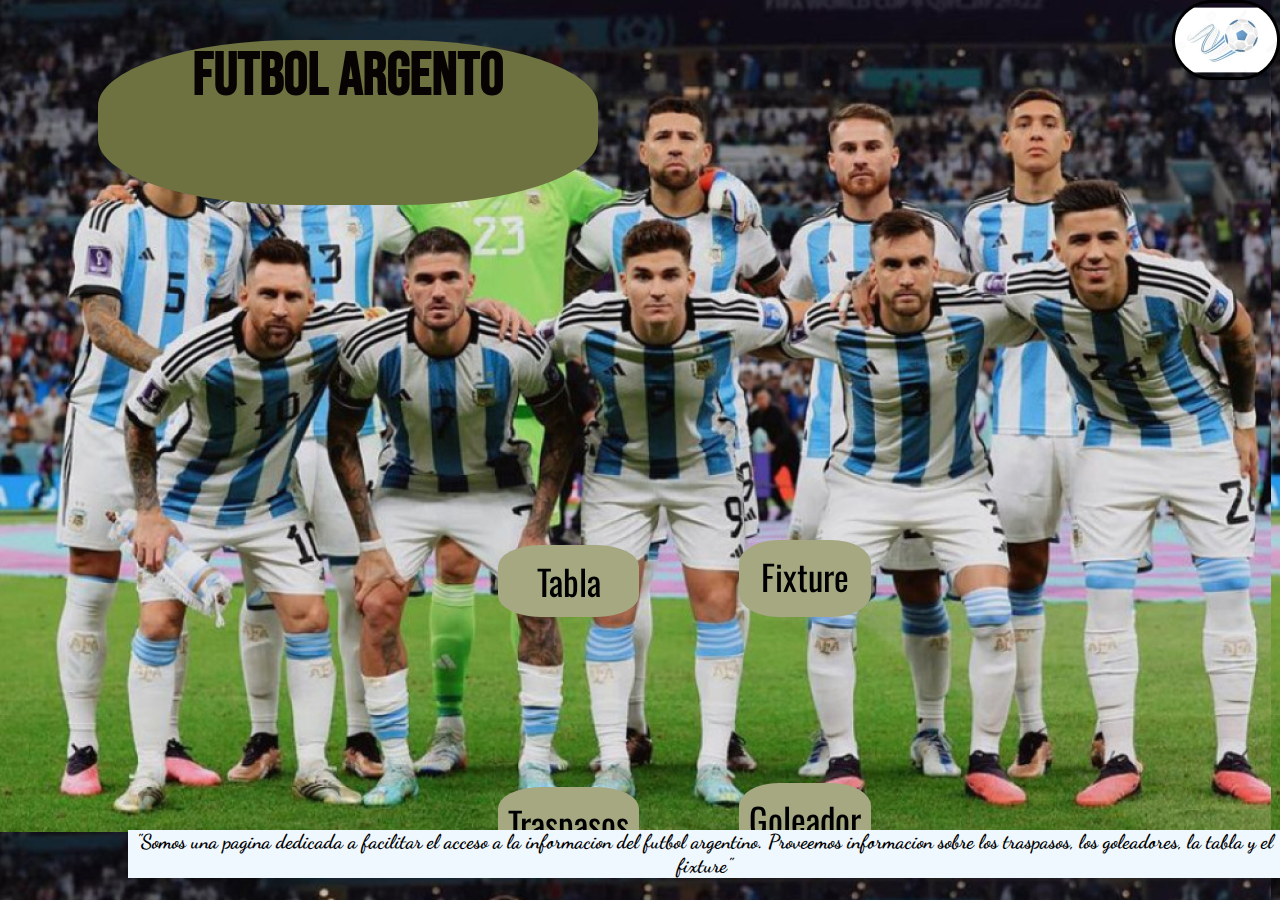
<file: index.html>
<!DOCTYPE html>

<html lang="es">

<head>

     <meta charset="UTF-8">
     <title>Futbol Argento </title>
     <meta name="keywords" content="futbol, argentino, tabla, fixture, traspasos, goleadores">
     <meta name="description" content="Pagina informativa del futbol argentino">
     <link href="estilos.css" type="text/css" rel="stylesheet">
</head>

<body>
     <header>
          <a href="index.html" class="home"><img src="img/image 3.png" alt="Volver"> </a>
          <h1> Futbol Argento</h1>
     </header>

     <nav>
          <a href="tabla.html"> Tabla</a>
          <a href="Fixture.html"> Fixture</a>
          <a href="traspasos.html">Traspasos</a>
          <a href="Goleadores.html">Goleador</a>
     </nav>
     <main>
          <section>
               <p>
                    <strong>
                         "Somos una pagina dedicada a facilitar el acceso a la informacion del futbol argentino.
                         Proveemos informacion sobre los traspasos, los goleadores, la tabla y el fixture"
                    </strong>
               </p>
          </section>
     </main>
</body>

</html>
</file>
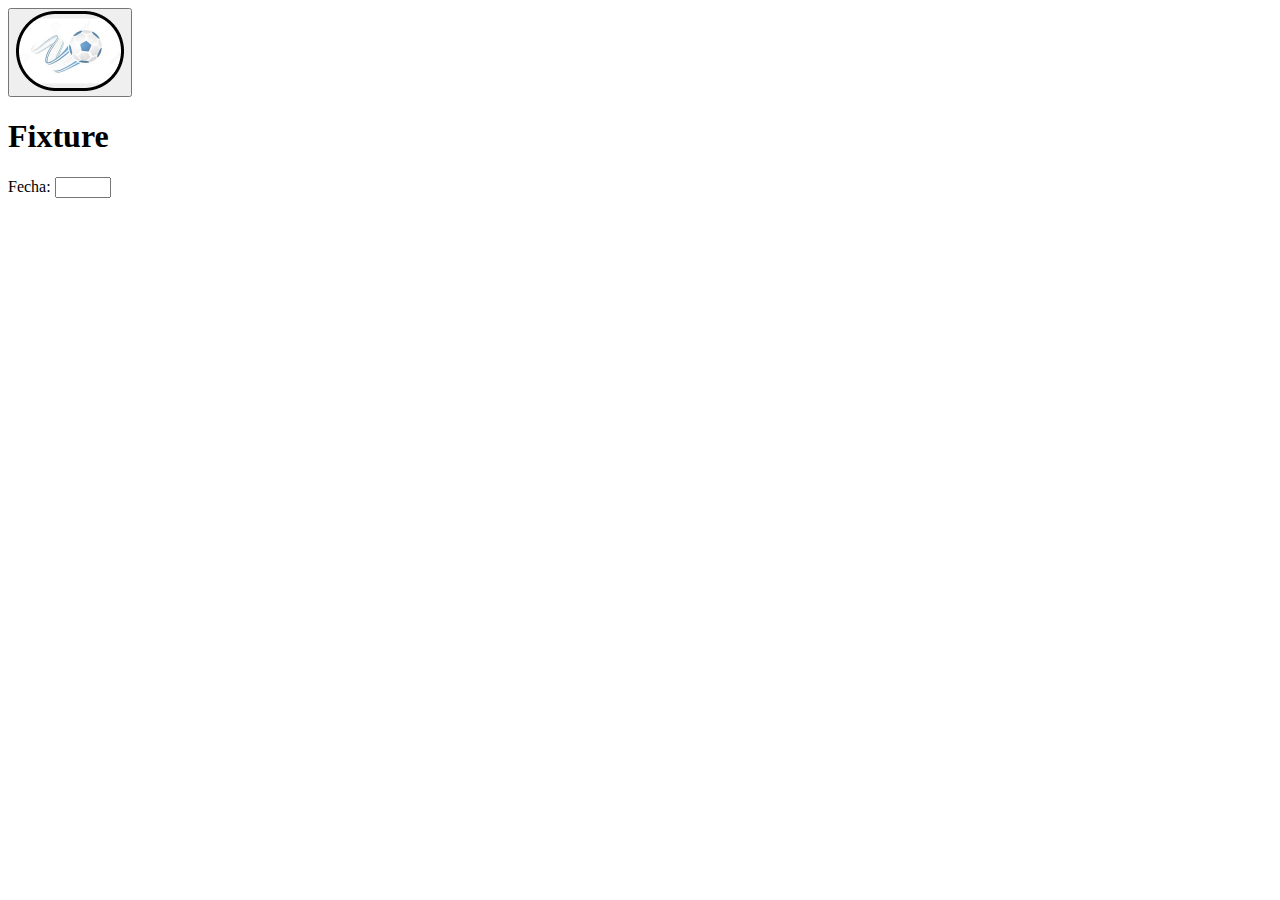
<file: Fixture.html>
<!DOCTYPE html>
<html lang="es">
     <head>
         <meta charset="UTF-8">
         <title>Futbol Argento </title>
         <meta name="keywords" content="futbol, argentino, tabla, fixture, traspasos, goleadores">
         <meta name="description" content="Pagina informativa del futbol argentino">
     </head> 
     <header> 
    <nav>
        <a href="index.html"> <button><img src="img/image 3.png" alt="Volver"></button></a>
    </nav>
        <h1>Fixture</h1>
    </header>
    <body>
        <main>
            <form>
                Fecha: <input type="number" min="1" max="38">
            </form>
        </main>
    </body>
    </html>
</file>
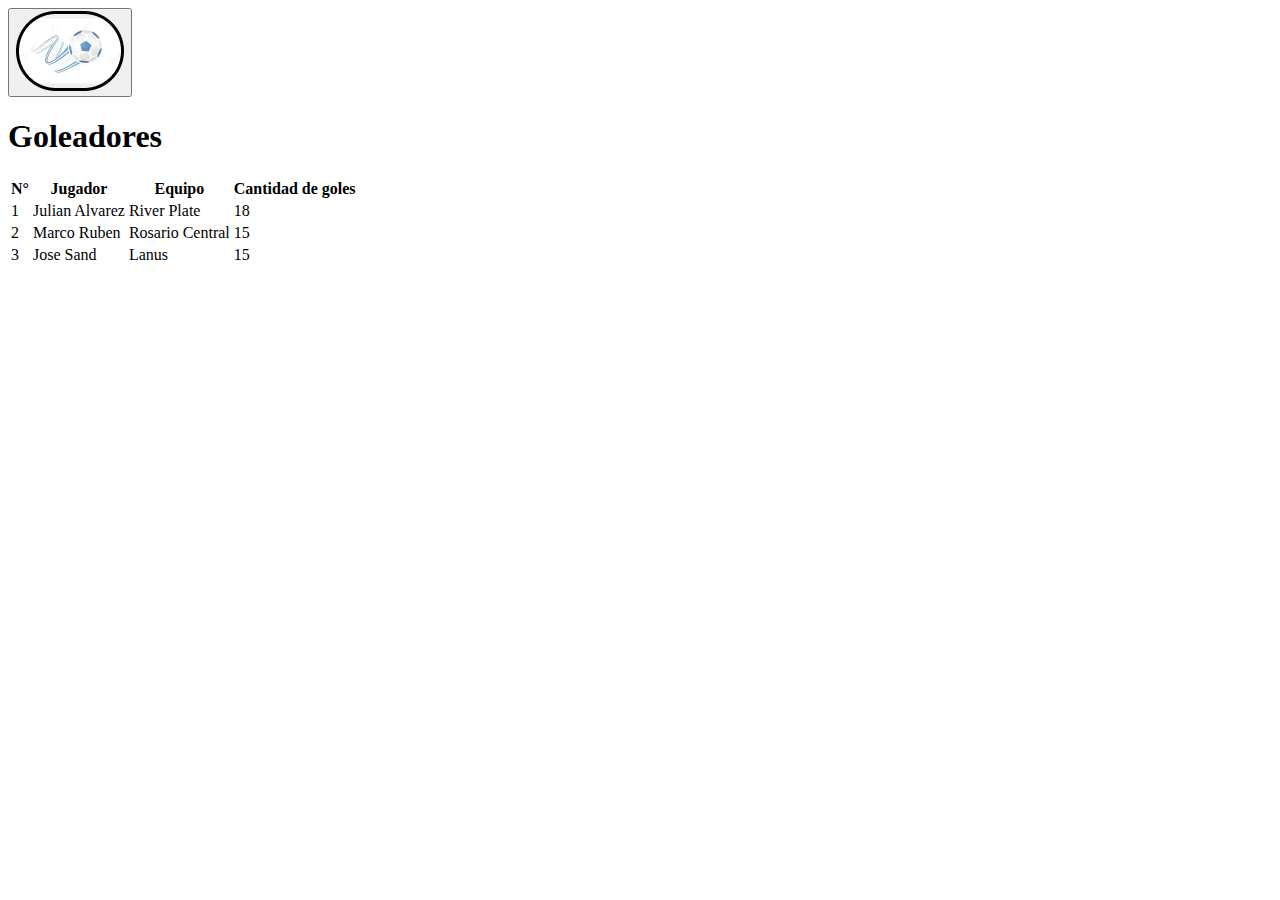
<file: Goleadores.html>
<!DOCTYPE html>
<html lang="es">
     <head>
         <meta charset="UTF-8">
         <title>Futbol Argento </title>
         <meta name="keywords" content="futbol, argentino, tabla, fixture, traspasos, goleadores">
         <meta name="description" content="Pagina informativa del futbol argentino">
     </head>
     <header> 
        <a href="index.html"> <button><img src="img/image 3.png" alt="Volver"></button></a>
        <h1>Goleadores</h1>
    </header>
     <body>
        <div>
            <table>
               <thead>
                <tr>
                    <th>N°</th>
                    <th>Jugador</th>
                    <th>Equipo</th>
                    <th>Cantidad de goles</th>
                </tr>
               </thead>
               <tbody>
                <tr>
                    <td>1</td>
                    <td>Julian Alvarez</td>
                    <td>River Plate</td>
                    <td>18</td>
                </tr>
                <tr>
                    <td>2</td>
                    <td>Marco Ruben</td>
                    <td>Rosario Central</td>
                    <td>15</td>
                </tr>
                <tr>
                    <td>3</td>
                    <td>Jose Sand</td>
                    <td>Lanus</td>
                    <td>15</td>
                </tr>
                
               </tbody>
           </table>
        </div>
     </body>
</file>
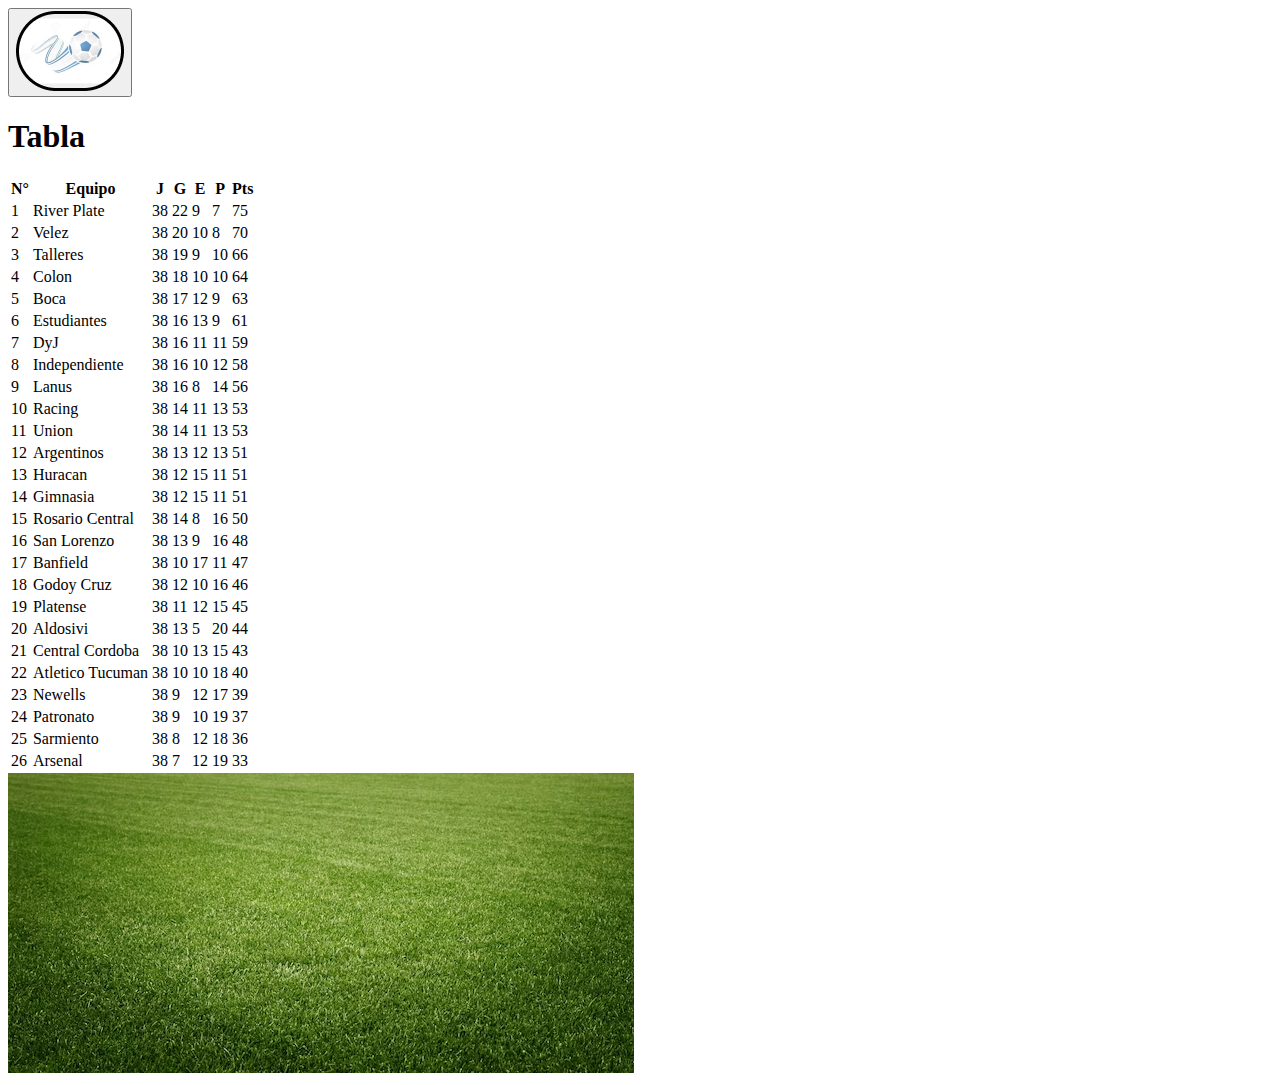
<file: tabla.html>
<!DOCTYPE html>
<html lang="es">
     <head>
         <meta charset="UTF-8">
         <title>Futbol Argento </title>
         <meta name="keywords" content="futbol, argentino, tabla, fixture, traspasos, goleadores">
         <meta name="description" content="Pagina informativa del futbol argentino">
         <style>
         <link href="tabla.css" type="text/css" rel="stylesheet"> 
         </style>
      
     </head>
    <body> 
        <header> 
            <a href="index.html"> <button><img src="img/image 3.png" alt="Volver"></button></a>
            <h1>Tabla</h1>
        </header>
        <main>
            <div>
              <table>
                    <thead>
                    <tr>
                        <th>N°</th>
                        <th>Equipo</th>
                        <th>J</th>
                        <th>G</th>
                        <th>E</th>
                        <th>P</th>
                        <th>Pts</th>
                    </tr>
                    </thead>
                    <tbody>
                    <tr>
                        <td>1</td>
                        <td>River Plate</td>
                        <td>38</td>
                        <td>22</td>
                        <td>9</td>
                        <td>7</td>
                        <td>75</td>
                    </tr>
                    <tr>
                        <td>2</td>
                        <td>Velez</td>
                        <td>38</td>
                        <td>20</td>
                        <td>10</td>
                        <td>8</td>
                        <td>70</td>
                    </tr>
                    <tr>
                        <td>3</td>
                        <td>Talleres</td>
                        <td>38</td>
                        <td>19</td>
                        <td>9</td>
                        <td>10</td>
                        <td>66</td>                        
                    </tr>
                    <tr>
                        <td>4</td>
                        <td>Colon</td>
                        <td>38</td>
                        <td>18</td>
                        <td>10</td>
                        <td>10</td>
                        <td>64</td>
                    </tr>
                    <tr>
                        <td>5</td>
                        <td>Boca</td>
                        <td>38</td>
                        <td>17</td>
                        <td>12</td>
                        <td>9</td>
                        <td>63</td>
                    </tr>
                    <tr>
                        <td>6</td>
                        <td>Estudiantes</td>
                        <td>38</td>
                        <td>16</td>
                        <td>13</td>
                        <td>9</td>                       
                        <td>61</td>
                    </tr>
                    <tr>
                        <td>7</td>
                        <td>DyJ</td>
                        <td>38</td>
                        <td>16</td>
                        <td>11</td>
                        <td>11</td>                        
                        <td>59</td>
                    </tr>
                    <tr>
                        <td>8</td>
                        <td>Independiente</td>
                        <td>38</td>
                        <td>16</td>
                        <td>10</td>
                        <td>12</td>
                        <td>58</td>
                    </tr>
                    <tr>
                        <td>9</td>
                        <td>Lanus</td>
                        <td>38</td>
                        <td>16</td>
                        <td>8</td>
                        <td>14</td>
                        <td>56</td>
                    </tr>
                    <tr>
                        <td>10</td>
                        <td>Racing</td>
                        <td>38</td>
                        <td>14</td>
                        <td>11</td>
                        <td>13</td>
                        <td>53</td>
                    </tr>
                    <tr>
                        <td>11</td>
                        <td>Union</td>
                        <td>38</td>
                        <td>14</td>
                        <td>11</td>
                        <td>13</td>
                        <td>53</td>
                    </tr>
                    <tr>
                        <td>12</td>
                        <td>Argentinos</td>
                        <td>38</td>
                        <td>13</td>
                        <td>12</td>
                        <td>13</td>
                        <td>51</td>
                    </tr>
                    <tr>
                        <td>13</td>
                        <td>Huracan</td>
                        <td>38</td>
                        <td>12</td>
                        <td>15</td>
                        <td>11</td>
                        <td>51</td>
                    </tr>
                    <tr>
                        <td>14</td>
                        <td>Gimnasia</td>
                        <td>38</td>
                        <td>12</td>
                        <td>15</td>
                        <td>11</td>
                        <td>51</td>
                    </tr>
                    <tr>
                        <td>15</td>
                        <td>Rosario Central</td>
                        <td>38</td>
                        <td>14</td>
                        <td>8</td>
                        <td>16</td>
                        <td>50</td>
                    </tr>
                    <tr>
                        <td>16</td>
                        <td>San Lorenzo</td>
                        <td>38</td>
                        <td>13</td>
                        <td>9</td>
                        <td>16</td>
                        <td>48</td>
                    </tr>
                    <tr>
                        <td>17</td>
                        <td>Banfield</td>
                        <td>38</td>
                        <td>10</td>
                        <td>17</td>
                        <td>11</td>
                        <td>47</td>
                    </tr>
                    <tr>
                        <td>18</td>
                        <td>Godoy Cruz</td>
                        <td>38</td>
                        <td>12</td>
                        <td>10</td>
                        <td>16</td>
                        <td>46</td>
                    </tr>
                    <tr>
                        <td>19</td>
                        <td>Platense</td>
                        <td>38</td>
                        <td>11</td>
                        <td>12</td>
                        <td>15</td>
                        <td>45</td>
                    </tr>
                    <tr>
                        <td>20</td>
                        <td>Aldosivi</td>
                        <td>38</td>
                        <td>13</td>
                        <td>5</td>
                        <td>20</td>
                        <td>44</td>
                    </tr>
                    <tr>
                        <td>21</td>
                        <td>Central Cordoba</td>
                        <td>38</td>
                        <td>10</td>
                        <td>13</td>
                        <td>15</td>
                        <td>43</td>
                    </tr>
                    <tr>
                        <td>22</td>
                        <td>Atletico Tucuman</td>
                        <td>38</td>
                        <td>10</td>
                        <td>10</td>
                        <td>18</td>
                        <td>40</td>
                    </tr>
                    <tr>
                        <td>23</td>
                        <td>Newells</td>
                        <td>38</td>
                        <td>9</td>
                        <td>12</td>
                        <td>17</td>
                        <td>39</td>
                    </tr>
                    <tr>
                        <td>24</td>
                        <td>Patronato</td>
                        <td>38</td>
                        <td>9</td>
                        <td>10</td>
                        <td>19</td>
                        <td>37</td>
                    </tr>
                    <tr>
                        <td>25</td>
                        <td>Sarmiento</td>
                        <td>38</td>
                        <td>8</td>
                        <td>12</td>
                        <td>18</td>
                        <td>36</td>
                    </tr>
                    <tr>
                        <td>26</td>
                        <td>Arsenal</td>
                        <td>38</td>
                        <td>7</td>
                        <td>12</td>
                        <td>19</td>
                        <td>33</td>
                    </tr>
                    </tbody>
                 </table>
                </div>
            <img src="img/img 5.avif">
        </main>
    </body>
</html>
</file>
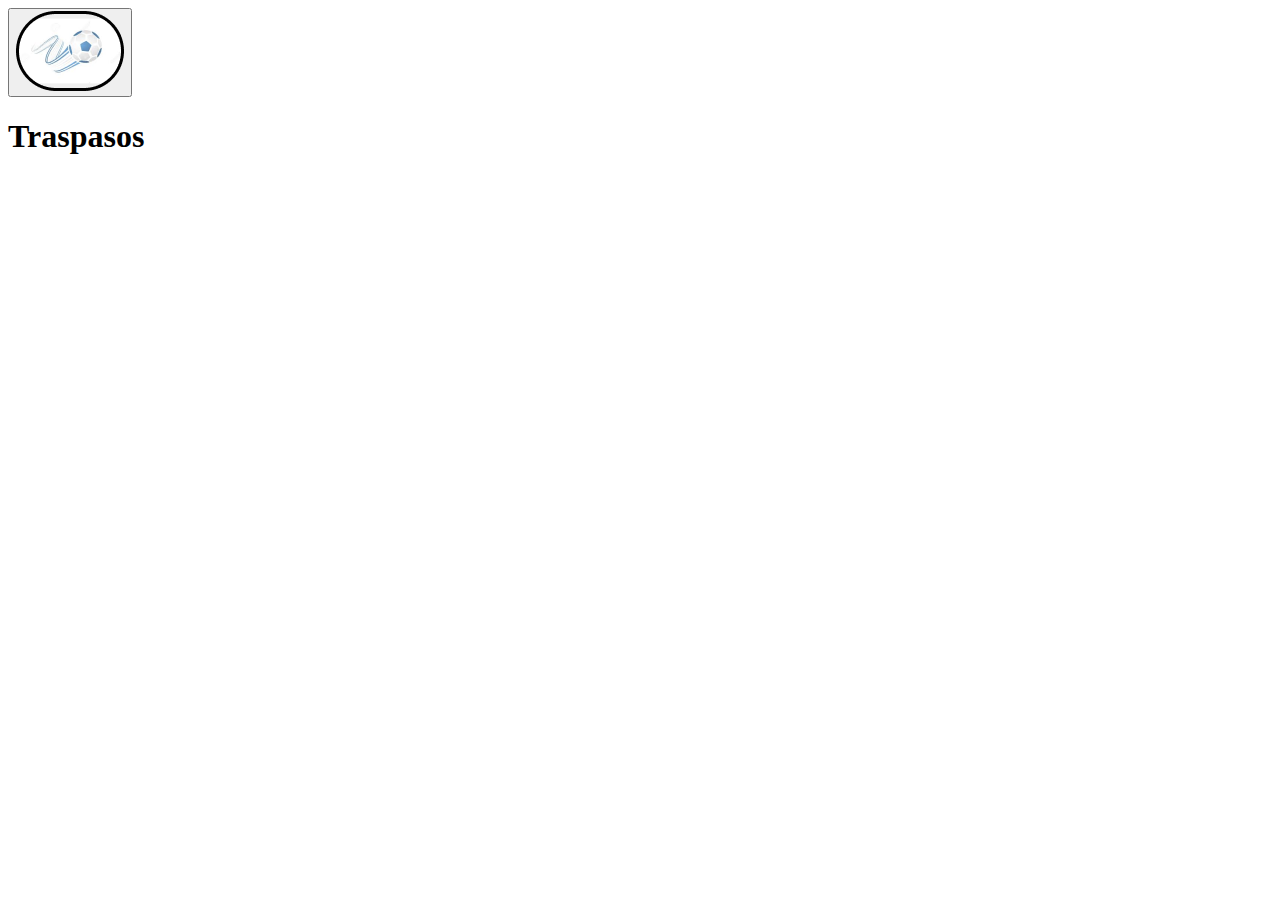
<file: Traspasos.html>
<!DOCTYPE html>
<html lang="es">
     <head>
         <meta charset="UTF-8">
         <title>Futbol Argento </title>
         <meta name="keywords" content="futbol, argentino, tabla, fixture, traspasos, goleadores">
         <meta name="description" content="Pagina informativa del futbol argentino">
     </head>
     <header> 
        <a href="index.html"> <button><img src="img/image 3.png" alt="Volver"></button></a>
        <h1>Traspasos</h1>
    </header>
     </html>
</file>
<file: estilos.css>
@import url('https://fonts.googleapis.com/css2?family=Bebas+Neue&display=swap');
@import url('https://fonts.googleapis.com/css2?family=Bebas+Neue&family=Oswald:wght@200..700&display=swap');
@import url('https://fonts.googleapis.com/css2?family=Bebas+Neue&family=Dancing+Script:wght@400..700&family=Oswald:wght@200..700&display=swap');



body {
    font-family: "Oswald", sans-serif;
    color: black;
    background-image: url("img/image.png");
    background-attachment: fixed;
    font-size: 35px;
    text-align: center;
}

main {
    font-family: "Dancing Script", sans-serif;
    font-size: 20px;
}

header {
    width: 100%;
    text-align: center;
}

h1 {
    transform: translatex(18%);
    font-family: "Bebas Neue", sans-serif;
    font-size: 60px;
    color: rgb(7, 3, 3);
    background-color: #6E7240;
    border-radius: 40%;
    width: 500px;
    height: 165px;
}

header img {
    position: fixed;
    top: 0%;
    right: 0%;
}

nav {
    display: grid;
    grid-template-columns: auto auto;
    color: black;
    position: fixed;
    top: 40%;
    left: 35%;
    margin-top: 5%;
    text-align: center;
}

p {
    background-color: aliceblue;
    position: fixed;
    left: 10%;
    top: 90%;
}

nav a {
    background-color: #A5A880;
    text-decoration: none;
    border-radius: 30%;
    color: black;
    padding: 10px;
    margin: 50px;
    margin-top: 50%;
}

nav a:hover {
    color: rgb(3, 3, 129);
}
</file>
<file: tabla.css>
h1{
    transform: translatex(18%);
    font-family: "Bebas Neue", sans-serif;
    font-size: 60px;
    color:rgb(7, 3, 3)
}
body {
    background-image: url(img/img\ 5.avif)
}
</file>
